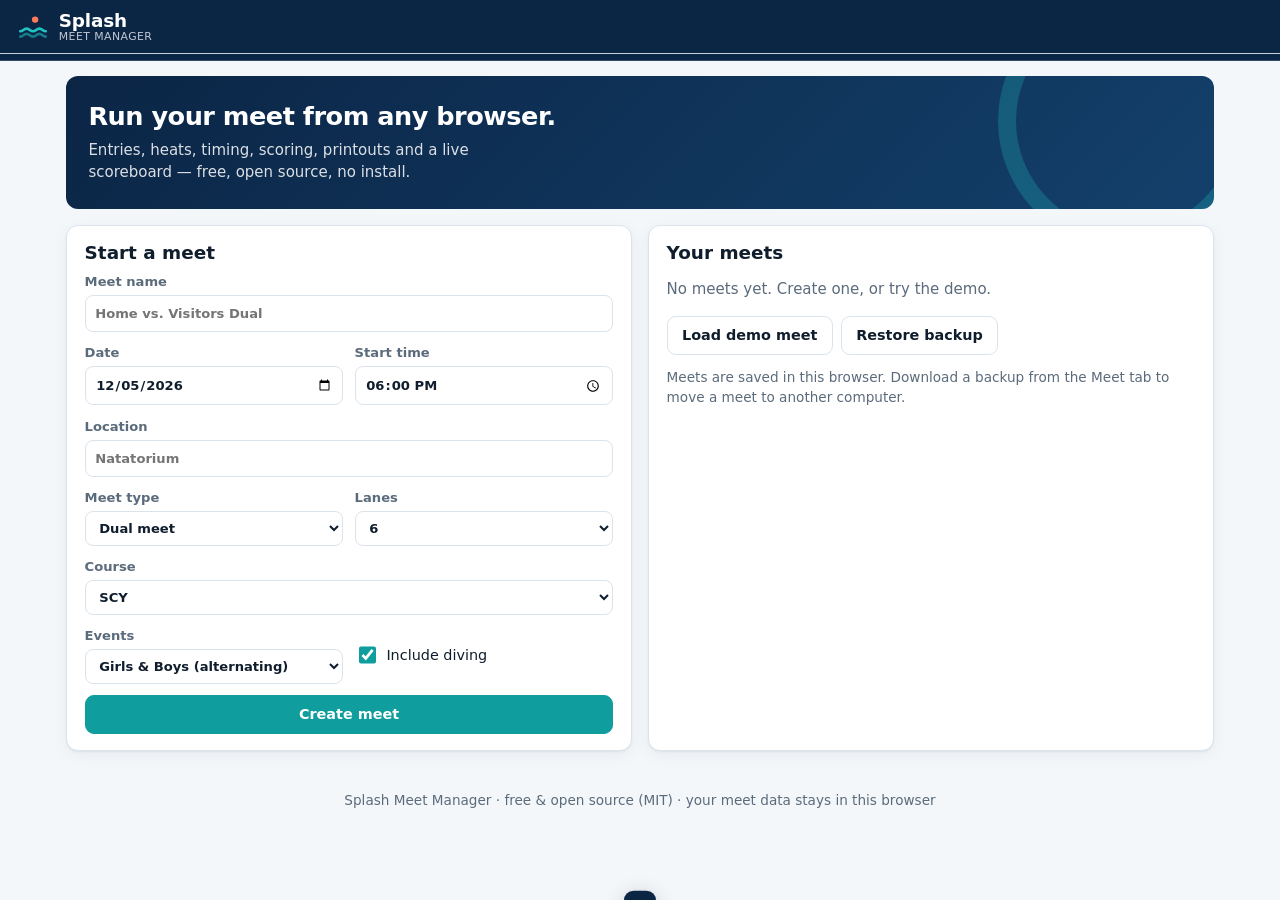
<file: index.html>
<!DOCTYPE html>
<html lang="en">
<head>
<meta charset="utf-8">
<meta name="viewport" content="width=device-width, initial-scale=1">
<title>Splash Meet Manager</title>
<meta name="description" content="Free, open-source swim meet manager that runs in your browser: entries, heats, timing, scoring, printouts and a live scoreboard.">
<link rel="icon" href="data:image/svg+xml,%3Csvg xmlns='http://www.w3.org/2000/svg' viewBox='0 0 64 64'%3E%3Crect width='64' height='64' rx='14' fill='%230b2545'/%3E%3Cpath d='M8 40c6 0 6-5 12-5s6 5 12 5 6-5 12-5 6 5 12 5' stroke='%2322c3c3' stroke-width='5' fill='none' stroke-linecap='round'/%3E%3Cpath d='M8 50c6 0 6-5 12-5s6 5 12 5 6-5 12-5 6 5 12 5' stroke='%2322c3c3' stroke-width='5' fill='none' stroke-linecap='round' opacity='.55'/%3E%3Ccircle cx='36' cy='18' r='6' fill='%23ff7a59'/%3E%3C/svg%3E">
<link rel="stylesheet" href="style.css">
</head>
<body>
<header class="top noprint">
  <a class="brand" href="#" aria-label="Splash home">
    <svg viewBox="0 0 64 64" width="34" height="34" aria-hidden="true"><rect width="64" height="64" rx="14" fill="#0b2545"/><path d="M8 40c6 0 6-5 12-5s6 5 12 5 6-5 12-5 6 5 12 5" stroke="#22c3c3" stroke-width="5" fill="none" stroke-linecap="round"/><path d="M8 50c6 0 6-5 12-5s6 5 12 5 6-5 12-5 6 5 12 5" stroke="#22c3c3" stroke-width="5" fill="none" stroke-linecap="round" opacity=".55"/><circle cx="36" cy="18" r="6" fill="#ff7a59"/></svg>
    <span>Splash<small>Meet Manager</small></span>
  </a>
  <div class="meetname" id="meetTitle"></div>
  <div class="saved muted small" id="saved"></div>
</header>
<nav class="tabs noprint" id="nav" hidden></nav>
<main id="view" class="noprint"></main>
<div id="print" hidden></div>
<div id="toast" class="toast" role="status" aria-live="polite"></div>
<footer class="foot noprint muted small">Splash Meet Manager · free &amp; open source (MIT) · your meet data stays in this browser</footer>
<script src="core.js"></script>
<script src="app.js"></script>
</body>
</html>
</file>
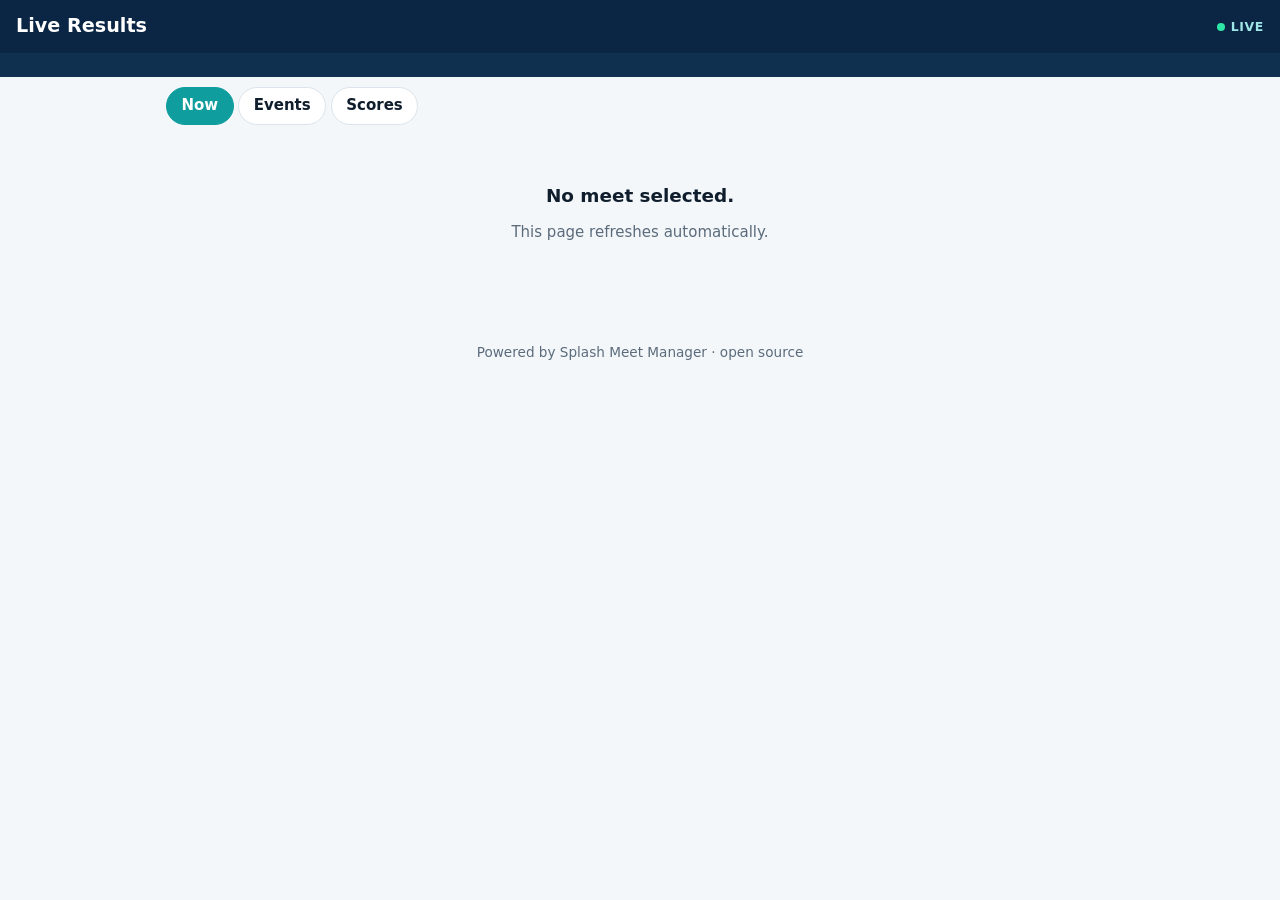
<file: live.html>
<!DOCTYPE html>
<html lang="en">
<head>
<meta charset="utf-8">
<meta name="viewport" content="width=device-width, initial-scale=1">
<title>Splash Live Results</title>
<link rel="icon" href="data:image/svg+xml,%3Csvg xmlns='http://www.w3.org/2000/svg' viewBox='0 0 64 64'%3E%3Crect width='64' height='64' rx='14' fill='%230b2545'/%3E%3Cpath d='M8 40c6 0 6-5 12-5s6 5 12 5 6-5 12-5 6 5 12 5' stroke='%2322c3c3' stroke-width='5' fill='none' stroke-linecap='round'/%3E%3Ccircle cx='36' cy='18' r='6' fill='%23ff7a59'/%3E%3C/svg%3E">
<link rel="stylesheet" href="style.css">
<style>
  .lv-head { background: var(--navy); color: #fff; padding: .9rem 16px; }
  .lv-head h1 { font-size: 1.2rem; margin: 0; }
  .lv-head p { margin: .1rem 0 0; color: #b7c8d8; font-size: .85rem; }
  .lv-status { display: inline-flex; align-items: center; gap: .35rem; font-size: .78rem; font-weight: 700; color: #9fe6e6; text-transform: uppercase; letter-spacing: .05em; }
  .lv-status::before { content: ""; width: .5rem; height: .5rem; border-radius: 50%; background: #2ee6a6; box-shadow: 0 0 0 0 rgba(46, 230, 166, .6); animation: pulse 2s infinite; }
  .lv-status.stale::before { background: #f0c75e; animation: none; }
  @keyframes pulse { 70% { box-shadow: 0 0 0 8px rgba(46, 230, 166, 0); } 100% { box-shadow: 0 0 0 0 rgba(46, 230, 166, 0); } }
  .scorebar { display: flex; gap: .5rem; overflow-x: auto; padding: .75rem 16px; background: #10304f; }
  .scorebar .t { flex: 1 0 auto; min-width: 7rem; background: rgba(255, 255, 255, .07); border-radius: 10px; padding: .45rem .7rem; color: #fff; border-left: 5px solid; }
  .scorebar .t b { display: block; font-size: 1.5rem; font-variant-numeric: tabular-nums; }
  .scorebar .t span { font-size: .8rem; opacity: .85; }
  .lv-tabs { display: flex; gap: .3rem; padding: .6rem 16px 0; max-width: 980px; margin: 0 auto; }
  .lv-tabs button { font: inherit; font-weight: 700; padding: .45rem .9rem; border-radius: 999px; border: 1px solid var(--line); background: var(--card); color: var(--ink); cursor: pointer; }
  .lv-tabs button.on { background: var(--aqua); color: #fff; border-color: var(--aqua); }
  .lv { max-width: 980px; margin: 0 auto; padding: .75rem 16px; }
  .now .clock { font-size: clamp(2.6rem, 11vw, 4.5rem); }
  .evlist button { display: flex; width: 100%; justify-content: space-between; gap: .5rem; text-align: left; font: inherit; padding: .65rem .2rem; border: 0; border-bottom: 1px solid var(--line); background: none; color: var(--ink); cursor: pointer; }
  .evlist button span { color: var(--muted); font-size: .85rem; white-space: nowrap; }
  .evlist button.done span { color: var(--aqua); font-weight: 700; }
  .pill { display: inline-block; font-size: .72rem; font-weight: 700; padding: .1rem .5rem; border-radius: 999px; background: var(--coral); color: #fff; text-transform: uppercase; letter-spacing: .04em; vertical-align: middle; }
  /* projector board */
  body.board { background: #071321; color: #fff; }
  body.board .lv-tabs, body.board .foot { display: none; }
  body.board .lv { max-width: none; padding: 1rem 2rem; }
  body.board .card { background: #0d2238; border-color: #1b3a5a; color: #fff; }
  body.board .tbl td, body.board .tbl th { border-color: #1b3a5a; font-size: 1.6rem; padding: .5rem .8rem; color: #fff; }
  body.board .tbl th { font-size: 1rem; color: #9fb4c8; }
  body.board .now .clock { font-size: 9rem; }
  body.board h2 { font-size: 2rem; }
  body.board .scorebar .t b { font-size: 2.6rem; }
  body.board .muted { color: #9fb4c8; }
  .empty { text-align: center; padding: 3rem 1rem; }
</style>
</head>
<body>
<header class="lv-head"><div class="row compact" style="justify-content:space-between;align-items:center">
  <div style="min-width:0"><h1 id="mName">Live Results</h1><p id="mInfo"></p></div>
  <span class="lv-status" id="status">Live</span></div></header>
<div class="scorebar" id="scorebar" hidden></div>
<nav class="lv-tabs" id="tabs"><button data-t="now" class="on">Now</button><button data-t="events">Events</button><button data-t="scores">Scores</button></nav>
<main class="lv" id="out"><div class="empty muted">Loading…</div></main>
<footer class="foot muted small">Powered by Splash Meet Manager · open source</footer>
<script src="core.js"></script>
<script>
(function () {
  'use strict';
  var S = window.Splash, esc = S.esc;
  var q = new URLSearchParams(location.search);
  var mode = q.get('local') ? 'local' : (q.get('gh') ? 'gh' : null);
  var meetId = q.get('local') || q.get('meet');
  var board = q.get('board') === '1';
  if (board) document.body.classList.add('board');
  var meet = null, tab = 'now', openEv = null, clock = { running: false, startEpoch: 0, elapsed: 0, eventId: null, heat: null }, lastOk = 0;
  var out = document.getElementById('out');

  document.getElementById('tabs').addEventListener('click', function (e) {
    var b = e.target.closest('button[data-t]'); if (!b) return;
    tab = b.dataset.t; openEv = null;
    [].forEach.call(this.children, function (x) { x.classList.toggle('on', x === b); });
    render();
  });
  out.addEventListener('click', function (e) { var b = e.target.closest('[data-ev]'); if (b) { openEv = openEv === b.dataset.ev ? null : b.dataset.ev; render(); } });

  // ---------- data sources ----------
  function loadLocal() {
    try { var m = JSON.parse(localStorage.getItem('splash:meet:' + meetId)); if (m) { meet = m; lastOk = Date.now(); render(); } else empty('Meet not found in this browser.'); }
    catch (e) { empty('Could not read meet.'); }
  }
  var ghParts = (q.get('gh') || '').split('/'), branch = q.get('branch') || 'live-results', rateLimited = false;
  function loadGH() {
    var path = 'live/' + encodeURIComponent(meetId) + '.json';
    var apiUrl = 'https://api.github.com/repos/' + ghParts[0] + '/' + ghParts[1] + '/contents/' + path + '?ref=' + encodeURIComponent(branch);
    var rawUrl = 'https://raw.githubusercontent.com/' + ghParts[0] + '/' + ghParts[1] + '/' + encodeURIComponent(branch) + '/' + path + '?t=' + Date.now();
    var p = rateLimited ? fetch(rawUrl, { cache: 'no-store' }) : fetch(apiUrl, { headers: { Accept: 'application/vnd.github.raw+json' }, cache: 'no-store' });
    p.then(function (r) {
      if ((r.status === 403 || r.status === 429) && !rateLimited) { rateLimited = true; return fetch(rawUrl, { cache: 'no-store' }); }
      return r;
    }).then(function (r) {
      if (!r.ok) throw new Error(r.status === 404 ? 'Results have not been published yet.' : 'Could not load results (' + r.status + ')');
      return r.json();
    }).then(function (m) { meet = m; lastOk = Date.now(); render(); })
      .catch(function (e) { if (!meet) empty(e.message); setStatus(); });
  }
  function empty(msg) { out.innerHTML = '<div class="empty"><h2>' + esc(msg) + '</h2><p class="muted">This page refreshes automatically.</p></div>'; }

  if (mode === 'local') {
    loadLocal();
    window.addEventListener('storage', function (e) { if (e.key === 'splash:meet:' + meetId) loadLocal(); });
    if ('BroadcastChannel' in window) {
      new BroadcastChannel('splash-live').onmessage = function (e) {
        var d = e.data; if (!d || d.id !== meetId) return;
        if (d.type === 'meet') loadLocal();
        if (d.type === 'clock') { clock = d; if (tab === 'now') render(); }
      };
    }
  } else if (mode === 'gh') {
    loadGH(); setInterval(loadGH, 60000);
  } else {
    empty('No meet selected.');
  }

  // ---------- rendering ----------
  function setStatus() {
    var el = document.getElementById('status');
    var age = lastOk ? Math.round((Date.now() - (meet && meet.published || lastOk)) / 60000) : null;
    if (mode === 'local') { el.textContent = 'Live'; el.className = 'lv-status'; return; }
    el.className = 'lv-status' + (age != null && age > 15 ? ' stale' : '');
    el.textContent = age == null ? 'Connecting' : (age < 1 ? 'Updated just now' : 'Updated ' + age + ' min ago');
  }
  setInterval(setStatus, 30000);

  function scorebar() {
    var bar = document.getElementById('scorebar');
    if (!meet.teams.length || !meet.scoring.ind.length) { bar.hidden = true; return; }
    var s = S.teamScores(meet).overall;
    bar.hidden = false;
    bar.innerHTML = meet.teams.slice().sort(function (a, b) { return s[b.id] - s[a.id]; }).map(function (t) {
      return '<div class="t" style="border-color:' + esc(t.color) + '"><span>' + esc(t.name) + '</span><b>' + s[t.id] + '</b></div>';
    }).join('');
  }
  function render() {
    if (!meet) return;
    document.title = meet.name + ' — Live Results';
    document.getElementById('mName').textContent = meet.name;
    document.getElementById('mInfo').textContent = [meet.date, meet.location].filter(Boolean).join(' · ');
    scorebar(); setStatus();
    if (tab === 'now') out.innerHTML = vNow();
    else if (tab === 'events') out.innerHTML = vEvents();
    else out.innerHTML = vScores();
    tickClock();
  }
  function evById(id) { return S.byId(meet.events, id); }
  function vNow() {
    var cur = meet.current || {};
    var evId = (mode === 'local' && clock.eventId) || cur.eventId, heatNo = (mode === 'local' && clock.heat) || cur.heat || 1;
    var ev = evById(evId);
    if (!ev) return '<div class="empty muted">The meet has not started yet.</div>';
    var heats = S.heatsOf(meet, ev), h = heats[heatNo - 1];
    var html = '<section class="card now"><div class="cardhead"><h2>#' + ev.num + ' ' + esc(S.eventName(ev)) + '</h2><span class="pill">Now</span></div>' +
      '<p class="muted">' + (ev.diving ? 'Diving' : 'Heat ' + heatNo + ' of ' + heats.length) + '</p>' +
      (mode === 'local' && !ev.diving ? '<div class="clock center" id="lvClock">0.00</div>' : '') +
      (h ? '<div class="tablewrap"><table class="tbl"><thead><tr><th>' + (ev.diving ? '#' : 'Ln') + '</th><th>Name</th><th>Team</th><th>Seed</th><th>' + (ev.diving ? 'Score' : 'Time') + '</th></tr></thead><tbody>' +
        h.entries.map(function (en) {
          var t = S.teamOf(meet, en.teamId);
          return '<tr><td><b>' + en.lane + '</b></td><td>' + esc(S.entryLabel(meet, en)) + '</td><td><span class="dot" style="background:' + esc(t.color) + '"></span>' + esc(t.abbr) + '</td><td class="muted">' + S.fmtMark(ev, en.seed) + '</td><td><b>' + (en.status ? en.status : (en.result != null ? S.fmtMark(ev, en.result) : '')) + '</b></td></tr>';
        }).join('') + '</tbody></table></div>' : '') + '</section>';
    // last completed event results
    var idx = meet.events.indexOf(ev), prev = null;
    for (var i = idx; i >= 0; i--) { var e = meet.events[i]; if (S.eventComplete(meet, e) && e !== ev) { prev = e; break; } }
    if (!board || !h) html += resultsCard(ev, 'Results so far');
    if (prev && !board) html += resultsCard(prev, 'Last completed');
    var nxt = meet.events[idx + 1];
    if (nxt && !board) html += '<section class="card"><p class="muted small" style="margin:0">Up next</p><h3 style="margin:0">#' + nxt.num + ' ' + esc(S.eventName(nxt)) + '</h3></section>';
    return html;
  }
  function resultsCard(ev, label) {
    var r = S.eventResults(meet, ev);
    var rows = r.V.concat(r.JV).filter(function (x) { return x.mark != null || x.entry.status; });
    if (!rows.length) return '';
    return '<section class="card"><p class="muted small" style="margin:0">' + label + '</p><h3>#' + ev.num + ' ' + esc(S.eventName(ev)) + '</h3>' + resTable(ev, r) + '</section>';
  }
  function resTable(ev, r) {
    var out2 = '';
    ['V', 'JV'].forEach(function (div) {
      var rows = r[div].filter(function (x) { return x.mark != null || x.entry.status; });
      if (!rows.length) return;
      if (r.JV.length) out2 += '<h4>' + (div === 'V' ? 'Varsity' : 'JV') + '</h4>';
      out2 += '<div class="tablewrap"><table class="tbl compact"><thead><tr><th>Pl</th><th>Name</th><th>Team</th><th>' + (ev.diving ? 'Score' : 'Time') + '</th><th>Pts</th></tr></thead><tbody>' + rows.map(function (x) {
        var t = S.teamOf(meet, x.entry.teamId);
        return '<tr><td>' + (x.place || (x.exh ? 'X' : '')) + '</td><td>' + esc(S.entryLabel(meet, x.entry)) + '</td><td><span class="dot" style="background:' + esc(t.color) + '"></span>' + esc(t.abbr) + '</td><td><b>' + (x.entry.status || S.fmtMark(ev, x.mark)) + '</b></td><td>' + (x.points || '') + '</td></tr>';
      }).join('') + '</tbody></table></div>';
    });
    return out2;
  }
  function vEvents() {
    return '<section class="card evlist">' + meet.events.map(function (ev) {
      var done = S.eventComplete(meet, ev), n = S.eventEntries(meet, ev.id).filter(function (e) { return e.status !== 'SCR'; }).length;
      var open = openEv === ev.id;
      var body = '';
      if (open) {
        var r = S.eventResults(meet, ev), has = r.V.concat(r.JV).some(function (x) { return x.mark != null || x.entry.status; });
        body = '<div style="padding:.3rem 0 .8rem">' + (has ? resTable(ev, r) : heatList(ev)) + '</div>';
      }
      return '<button data-ev="' + ev.id + '" class="' + (done ? 'done' : '') + '"><strong>#' + ev.num + ' ' + esc(S.eventName(ev)) + '</strong><span>' + (done ? 'Final' : n + ' entries') + '</span></button>' + body;
    }).join('') + '</section>';
  }
  function heatList(ev) {
    var hs = S.heatsOf(meet, ev);
    if (!hs.length) return '<p class="muted small">No entries.</p>';
    return hs.map(function (h) {
      return '<p class="muted small" style="margin:.4rem 0 .1rem"><b>' + (ev.diving ? 'Dive order' : 'Heat ' + h.heat) + '</b></p>' + h.entries.map(function (en) {
        return '<div class="small">' + en.lane + '. ' + esc(S.entryLabel(meet, en)) + ' · ' + esc(S.teamOf(meet, en.teamId).abbr) + ' · ' + S.fmtMark(ev, en.seed) + '</div>';
      }).join('');
    }).join('');
  }
  function vScores() {
    var s = S.teamScores(meet);
    var cols = [['overall', 'Total']], gs = meet.events.map(function (e) { return e.gender; }).filter(function (x, i, a) { return a.indexOf(x) === i; });
    if (gs.length > 1) gs.forEach(function (g) { cols.push([g, S.GENDER_LABEL[g]]); });
    if (meet.scoring.jv === 'separate' && meet.entries.some(function (e) { return e.division === 'JV'; })) cols.push(['V', 'Varsity'], ['JV', 'JV']);
    return '<section class="card"><h2>Team scores</h2><div class="tablewrap"><table class="tbl scores"><thead><tr><th>Team</th>' + cols.map(function (c) { return '<th>' + c[1] + '</th>'; }).join('') + '</tr></thead><tbody>' +
      meet.teams.slice().sort(function (a, b) { return s.overall[b.id] - s.overall[a.id]; }).map(function (t) {
        return '<tr><td><span class="dot" style="background:' + esc(t.color) + '"></span>' + esc(t.name) + '</td>' + cols.map(function (c) { return '<td>' + s[c[0]][t.id] + '</td>'; }).join('') + '</tr>';
      }).join('') + '</tbody></table></div><p class="muted small">' + meet.events.filter(function (e) { return S.eventComplete(meet, e); }).length + ' of ' + meet.events.length + ' events final</p></section>';
  }
  var raf;
  function tickClock() {
    cancelAnimationFrame(raf);
    (function t() {
      var el = document.getElementById('lvClock'); if (!el) return;
      var ms = clock.running ? Date.now() - clock.startEpoch : (clock.elapsed || 0);
      el.textContent = S.formatTime(Math.floor(ms / 10));
      raf = requestAnimationFrame(t);
    })();
  }
})();
</script>
</body>
</html>
</file>
<file: style.css>
/* Splash Meet Manager — styles. MIT License. */
:root {
  --bg: #f3f7fa; --card: #ffffff; --ink: #0f1d2c; --muted: #5b6b7b; --line: #dbe4ec;
  --navy: #0b2545; --aqua: #0f9d9d; --aqua-soft: #e0f5f5; --coral: #ff7a59; --bad: #c62828; --bad-soft: #fdecea;
  --warn-soft: #fff6e0; --warn-line: #f0c75e; --input: #ffffff; --radius: 12px; --shadow: 0 1px 2px rgba(15, 29, 44, .06), 0 4px 16px rgba(15, 29, 44, .05);
  --font: system-ui, -apple-system, "Segoe UI", Roboto, "Helvetica Neue", Arial, sans-serif;
  --mono: ui-monospace, "SF Mono", Menlo, Consolas, monospace;
}
@media (prefers-color-scheme: dark) {
  :root:not([data-theme="light"]) {
    --bg: #0b1622; --card: #122233; --ink: #e6eef5; --muted: #93a6b8; --line: #23384d; --aqua: #2cc5c5; --aqua-soft: #12383f;
    --bad-soft: #3a1c1c; --warn-soft: #3a3016; --warn-line: #8a6d1d; --input: #0e1c2a; --shadow: none;
  }
}
* { box-sizing: border-box; }
html, body { margin: 0; }
body { background: var(--bg); color: var(--ink); font: 15px/1.45 var(--font); -webkit-font-smoothing: antialiased; }
a { color: var(--aqua); }
h1, h2, h3, h4 { margin: 0 0 .5rem; line-height: 1.2; }
h2 { font-size: 1.15rem; } h3 { font-size: 1.02rem; } h4 { font-size: .95rem; }
code { font-family: var(--mono); font-size: .9em; background: var(--aqua-soft); padding: 0 .3em; border-radius: 4px; }
.muted { color: var(--muted); } .small { font-size: .85rem; } .center { text-align: center; justify-content: center; } .nowrap { white-space: nowrap; }

/* header & tabs */
.top { display: flex; align-items: center; gap: 1rem; padding: .6rem 1rem; background: var(--navy); color: #fff; position: sticky; top: 0; z-index: 20; }
.brand { display: flex; align-items: center; gap: .55rem; color: #fff; text-decoration: none; font-weight: 800; font-size: 1.15rem; letter-spacing: -.01em; }
.brand small { display: block; font-weight: 500; font-size: .68rem; opacity: .75; letter-spacing: .04em; text-transform: uppercase; }
.brand span { line-height: 1.05; }
.meetname { flex: 1; font-weight: 600; white-space: nowrap; overflow: hidden; text-overflow: ellipsis; min-width: 0; }
.top .saved { color: #b7c8d8; white-space: nowrap; }
.tabs { display: flex; gap: .25rem; padding: .4rem 1rem 0; background: var(--navy); overflow-x: auto; position: sticky; top: 54px; z-index: 19; scrollbar-width: none; }
.tabs::-webkit-scrollbar { display: none; }
.tabs a { color: #c9d7e4; text-decoration: none; padding: .55rem .9rem; border-radius: 10px 10px 0 0; font-weight: 600; white-space: nowrap; font-size: .92rem; }
.tabs a:hover { color: #fff; }
.tabs a.on { background: var(--bg); color: var(--ink); }

main { max-width: 1180px; margin: 0 auto; padding: 1rem; }
.foot { text-align: center; padding: 1.5rem 1rem 2rem; }

/* cards & layout */
.card { background: var(--card); border: 1px solid var(--line); border-radius: var(--radius); padding: 1rem 1.1rem; margin-bottom: 1rem; box-shadow: var(--shadow); min-width: 0; }
.cardhead { display: flex; align-items: center; justify-content: space-between; gap: .75rem; flex-wrap: wrap; margin-bottom: .5rem; }
.cardhead h2, .cardhead h3, .cardhead h4 { margin: 0; }
.grid2 { display: grid; grid-template-columns: 1fr 1fr; gap: 1rem; }
.grid2 > .card { margin-bottom: 0; }
.grid2 + .card, .grid2 + section { margin-top: 1rem; }
.hero { background: linear-gradient(135deg, var(--navy), #13406b); color: #fff; border-radius: var(--radius); padding: 1.6rem 1.4rem; margin-bottom: 1rem; position: relative; overflow: hidden; }
.hero::after { content: ""; position: absolute; right: -40px; bottom: -40px; width: 220px; height: 220px; border-radius: 50%; border: 18px solid rgba(34, 195, 195, .25); }
.hero h1 { font-size: 1.6rem; letter-spacing: -.02em; }
.hero p { margin: 0; opacity: .85; max-width: 46ch; }

/* forms */
.form { display: grid; gap: .7rem; }
.row { display: flex; gap: .7rem; flex-wrap: wrap; }
.row > label { flex: 1 1 140px; }
.row.compact { gap: .4rem; flex-wrap: nowrap; }
.row.compact .grow { flex: 1; min-width: 0; }
label { display: flex; flex-direction: column; gap: .25rem; font-size: .82rem; font-weight: 600; color: var(--muted); }
label.check { flex-direction: row; align-items: center; gap: .45rem; font-weight: 500; color: var(--ink); font-size: .9rem; }
input, select, textarea { font: inherit; color: var(--ink); background: var(--input); border: 1px solid var(--line); border-radius: 8px; padding: .5rem .6rem; min-width: 0; }
input:focus, select:focus, textarea:focus { outline: 2px solid var(--aqua); outline-offset: 0; border-color: transparent; }
input[type=checkbox] { width: 1.1rem; height: 1.1rem; accent-color: var(--aqua); }
input[type=color] { padding: 0; width: 2.2rem; height: 2.2rem; border-radius: 8px; }
textarea { width: 100%; font-family: var(--mono); font-size: .85rem; resize: vertical; }
.num { width: 4.5rem; }
.abbr { width: 4.5rem; }
.nm { width: 7.5rem; }
.time { font-family: var(--mono); width: 6.5rem; }
.inline { display: flex; gap: .5rem; margin-top: .6rem; }
.inline.wrap { flex-wrap: wrap; margin-bottom: .75rem; }
.inline input:not(.abbr) { flex: 1 1 110px; }

/* buttons */
.btn { display: inline-flex; align-items: center; justify-content: center; gap: .35rem; font: inherit; font-weight: 600; font-size: .9rem; padding: .5rem .9rem; border-radius: 9px; border: 1px solid var(--line); background: var(--card); color: var(--ink); cursor: pointer; text-decoration: none; white-space: nowrap; }
.btn:hover { border-color: var(--aqua); }
.btn.primary { background: var(--aqua); border-color: var(--aqua); color: #fff; }
.btn.primary:hover { filter: brightness(1.07); }
.btn.ghost { background: transparent; }
.btn.sm { padding: .3rem .65rem; font-size: .82rem; }
.btn.big { padding: .8rem 1.6rem; font-size: 1.1rem; min-width: 8rem; }
.btn:disabled { opacity: .5; cursor: not-allowed; }
.btnrow { display: flex; gap: .5rem; flex-wrap: wrap; margin-top: .6rem; align-items: center; }
.cardhead .btnrow { margin-top: 0; }
.icon { border: 0; background: transparent; cursor: pointer; color: var(--muted); font-size: .85rem; padding: .3rem .4rem; border-radius: 6px; font-weight: 700; }
.icon:hover { background: var(--aqua-soft); color: var(--ink); }
.icon.danger:hover { background: var(--bad-soft); color: var(--bad); }
.icon:disabled { opacity: .25; cursor: default; }
.link { background: none; border: 0; padding: 0; font: inherit; color: var(--aqua); cursor: pointer; text-align: left; }
.link.sm { font-size: .8rem; }

/* tables */
.tablewrap { overflow-x: auto; -webkit-overflow-scrolling: touch; max-width: 100%; }
.tbl { width: 100%; border-collapse: collapse; font-size: .9rem; }
.tbl th, .tbl td { padding: .4rem .5rem; border-bottom: 1px solid var(--line); text-align: left; vertical-align: middle; }
.tbl th { font-size: .74rem; text-transform: uppercase; letter-spacing: .04em; color: var(--muted); font-weight: 700; }
.tbl.compact td, .tbl.compact th { padding: .3rem .45rem; }
.tbl caption { text-align: left; font-weight: 700; font-size: .85rem; padding: .5rem 0 .2rem; color: var(--muted); }
.tbl td .num { width: 4rem; padding: .3rem .4rem; }
.tbl.scores td:not(:first-child), .tbl.scores th:not(:first-child) { text-align: right; font-variant-numeric: tabular-nums; }
.tbl.scores td { font-size: 1rem; font-weight: 600; }
.tbl select, .tbl input { padding: .3rem .4rem; }
.events td input.num { width: 5rem; }
.dot { display: inline-block; width: .65rem; height: .65rem; border-radius: 50%; margin-right: .35rem; vertical-align: baseline; }
.tag { display: inline-block; font-size: .68rem; font-weight: 700; padding: 0 .35rem; border-radius: 4px; background: var(--aqua-soft); color: var(--aqua); vertical-align: middle; }
.bad { color: var(--bad); font-weight: 700; }
.warn { background: var(--warn-soft); border: 1px solid var(--warn-line); border-radius: 8px; padding: .5rem .75rem; margin: .5rem 0; }
.warn ul { margin: .25rem 0 0; padding-left: 1.2rem; }
.legs { font-size: .76rem; color: var(--muted); }

/* lineup grid */
.grid { max-height: 70vh; overflow: auto; border: 1px solid var(--line); border-radius: 8px; }
.lineup th, .lineup td { border-right: 1px solid var(--line); padding: .25rem; text-align: center; }
.lineup thead th { position: sticky; top: 0; background: var(--card); z-index: 2; font-size: .7rem; line-height: 1.15; }
.lineup thead th span { font-weight: 600; text-transform: none; letter-spacing: 0; }
.lineup th.sticky { position: sticky; left: 0; background: var(--card); z-index: 1; text-align: left; white-space: nowrap; font-size: .85rem; text-transform: none; letter-spacing: 0; color: var(--ink); font-weight: 600; padding: .25rem .5rem; }
.lineup thead th.sticky { z-index: 3; }
.cell { width: 5.3rem; font-family: var(--mono); font-size: .82rem; text-align: center; padding: .35rem .2rem; }
.cell.has { background: var(--aqua-soft); border-color: var(--aqua); font-weight: 700; }
.err { border-color: var(--bad) !important; background: var(--bad-soft) !important; }

/* relays */
.relay { border-top: 1px solid var(--line); padding: .6rem 0; }
.relay:first-of-type { border-top: 0; }
.relayrow { display: flex; flex-wrap: wrap; gap: .35rem; align-items: center; margin: .35rem 0; padding: .4rem; background: var(--bg); border-radius: 8px; }
.relayrow select { flex: 1 1 130px; max-width: 190px; }
.relayrow .abbr { width: 3rem; text-align: center; font-weight: 700; }
.relayrow select[data-rf] { flex: 0 0 auto; }
label.check.sm { font-size: .8rem; }

/* teams list */
.teams { list-style: none; margin: 0 0 .5rem; padding: 0; display: grid; gap: .4rem; }
.teams li { display: flex; align-items: center; gap: .4rem; }
.teams li input:not([type=color]):not(.abbr) { flex: 1; }
.meetlist { list-style: none; padding: 0; margin: 0; }
.meetlist li { display: flex; align-items: center; justify-content: space-between; gap: .5rem; padding: .55rem 0; border-bottom: 1px solid var(--line); }
.meetlist .link { display: flex; flex-direction: column; color: var(--ink); }
.meetlist .link span { color: var(--muted); font-size: .82rem; }

/* run screen */
.runbar .row { align-items: center; }
.heattabs { display: flex; gap: .35rem; flex-wrap: wrap; margin-top: .6rem; }
.heattabs button { font: inherit; font-size: .85rem; font-weight: 600; padding: .35rem .75rem; border-radius: 999px; border: 1px solid var(--line); background: var(--card); color: var(--ink); cursor: pointer; }
.heattabs button.done { border-color: var(--aqua); color: var(--aqua); }
.heattabs button.on { background: var(--navy); border-color: var(--navy); color: #fff; }
.clockcard { text-align: center; }
.clock { font-family: var(--mono); font-size: clamp(3rem, 12vw, 5.5rem); font-weight: 700; letter-spacing: -.02em; font-variant-numeric: tabular-nums; line-height: 1; padding: .3rem 0 .2rem; }
.lanes { display: grid; gap: .5rem; margin: .5rem 0; }
.lane { display: grid; grid-template-columns: 2.4rem 1fr auto 7rem 5rem; gap: .6rem; align-items: center; padding: .55rem .6rem; border: 1px solid var(--line); border-radius: 10px; }
.lane .ln { font-size: 1.4rem; font-weight: 800; text-align: center; color: var(--aqua); }
.lane .who { display: flex; flex-direction: column; min-width: 0; }
.lane .who strong { overflow: hidden; text-overflow: ellipsis; white-space: nowrap; }
.lane .result { width: 100%; font-size: 1.05rem; text-align: center; }
.touch { min-height: 2.6rem; }
.flash { animation: flash .5s; }
@keyframes flash { from { background: var(--coral); color: #fff; } }

/* reports */
.reports { display: grid; grid-template-columns: repeat(auto-fill, minmax(210px, 1fr)); gap: .6rem; margin: .75rem 0; }
.report { text-align: left; font: inherit; display: flex; flex-direction: column; gap: .2rem; padding: .85rem; border: 1px solid var(--line); border-radius: 10px; background: var(--bg); color: var(--ink); cursor: pointer; }
.report:hover { border-color: var(--aqua); }
.report span { color: var(--muted); font-size: .84rem; }
.share { margin-top: .75rem; display: grid; gap: .5rem; }
.share input { width: 100%; font-family: var(--mono); font-size: .8rem; }
#qr img, #qr canvas { margin-top: .5rem; background: #fff; padding: 8px; border-radius: 8px; }
details summary { cursor: pointer; font-weight: 600; margin: .4rem 0; }

/* print view */
#print { background: #fff; color: #111; min-height: 100vh; }
body.printing > .noprint { display: none !important; }
.printbar { position: sticky; top: 0; display: flex; gap: .5rem; padding: .6rem 1rem; background: #eef3f7; border-bottom: 1px solid #ccd; }
.printbar .btn { color: #111; }
.printbar .btn.primary { color: #fff; }
.sheet { padding: 1rem; max-width: 8.5in; margin: 0 auto; font-size: 11pt; }
.sheet .phead { text-align: center; margin-bottom: .6rem; }
.sheet .phead h1 { font-size: 15pt; margin: 0; }
.sheet .phead p { margin: 0; font-size: 9pt; color: #444; }
.sheet .phead h2 { font-size: 12pt; margin: .3rem 0 0; }
.sheet table { width: 100%; border-collapse: collapse; margin-bottom: .4rem; font-size: 9.5pt; }
.sheet th, .sheet td { border-bottom: 1px solid #ccc; padding: 2px 4px; text-align: left; }
.sheet caption { text-align: left; font-weight: 700; font-size: 9pt; padding-top: 4px; }
.sheet h3 { font-size: 10.5pt; margin: .5rem 0 .15rem; border-bottom: 2px solid #111; }
.sheet h4 { font-size: 9.5pt; margin: .3rem 0 0; }
.sheet .pblock { break-inside: avoid; }
.sheet .blank { min-width: 1in; width: 1in; }
.sheet .brk, .sheet .brkrow td { text-align: center; font-style: italic; font-weight: 700; }
.sheet small { color: #555; }
.sheet .tag { background: #eee; color: #111; }
.sheet .muted { color: #555; }
.sheet .tablewrap { overflow: visible; }
.sheet .tbl th, .sheet .tbl td { color: #111; border-color: #ccc; }
.sheet.heat, .sheet.psych { columns: 2; column-gap: .35in; }
.sheet.heat .phead, .sheet.psych .phead { column-span: all; }
.timer td { height: .42in; }
.page { break-after: page; }
.labels { display: grid; grid-template-columns: repeat(3, 2.625in); grid-auto-rows: 1in; column-gap: .125in; justify-content: center; }
.label { overflow: hidden; padding: .08in .12in; display: flex; flex-direction: column; justify-content: center; font-size: 8pt; line-height: 1.2; border: 1px dashed #ddd; }
.label strong { font-size: 7.5pt; text-transform: uppercase; letter-spacing: .03em; }
.label .pl { font-weight: 700; font-size: 9pt; }

/* toast */
.toast { position: fixed; left: 50%; bottom: 1.2rem; transform: translate(-50%, 150%); background: var(--navy); color: #fff; padding: .6rem 1rem; border-radius: 10px; font-weight: 600; transition: transform .25s; z-index: 50; max-width: calc(100% - 32px); box-shadow: 0 6px 20px rgba(0,0,0,.25); }
.toast.show { transform: translate(-50%, 0); }
.toast.bad { background: var(--bad); }

@media print {
  @page { margin: .4in; }
  body { background: #fff; }
  .noprint, .printbar { display: none !important; }
  #print { min-height: 0; }
  .sheet { padding: 0; max-width: none; }
  .labels { padding-top: .5in; }
  .label { border: 0; }
}

@media (max-width: 760px) {
  main { padding: .75rem 16px; }
  .grid2 { grid-template-columns: 1fr; }
  .grid2 > .card { margin-bottom: 0; }
  .top { gap: .6rem; padding: .5rem 16px; }
  .top .saved { display: none; }
  .tabs { padding: .35rem 12px 0; top: 50px; }
  .tabs a { padding: .5rem .7rem; }
  .card { padding: .85rem; }
  .lane { grid-template-columns: 2rem 1fr 6.5rem; grid-template-areas: "ln who who" "ln res st" "ln touch touch"; }
  .lane .ln { grid-area: ln; }
  .lane .who { grid-area: who; }
  .lane .result { grid-area: res; }
  .lane select { grid-area: st; }
  .lane .touch { grid-area: touch; }
  .sheet.heat, .sheet.psych { columns: 1; }
  .hero h1 { font-size: 1.3rem; }
  .relayrow select { max-width: none; }
  .brand small { display: none; }
}
</file>
